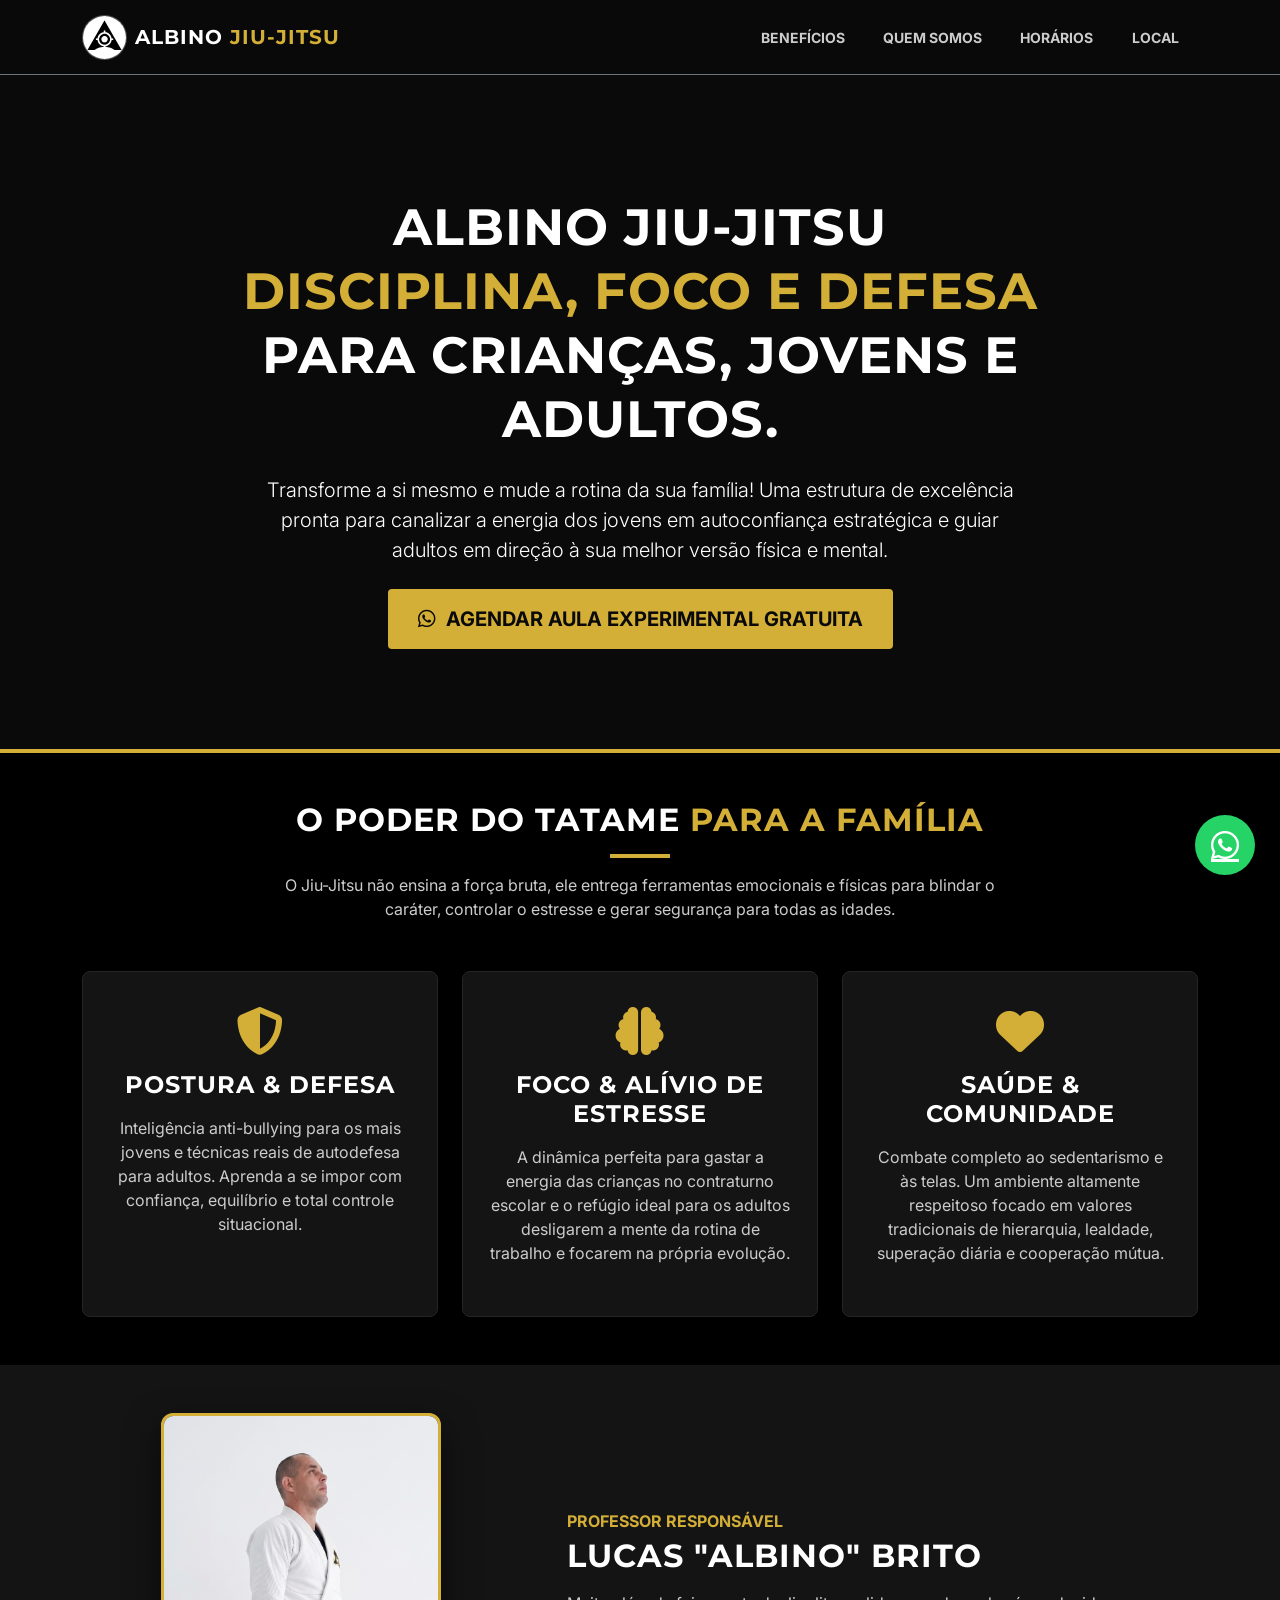
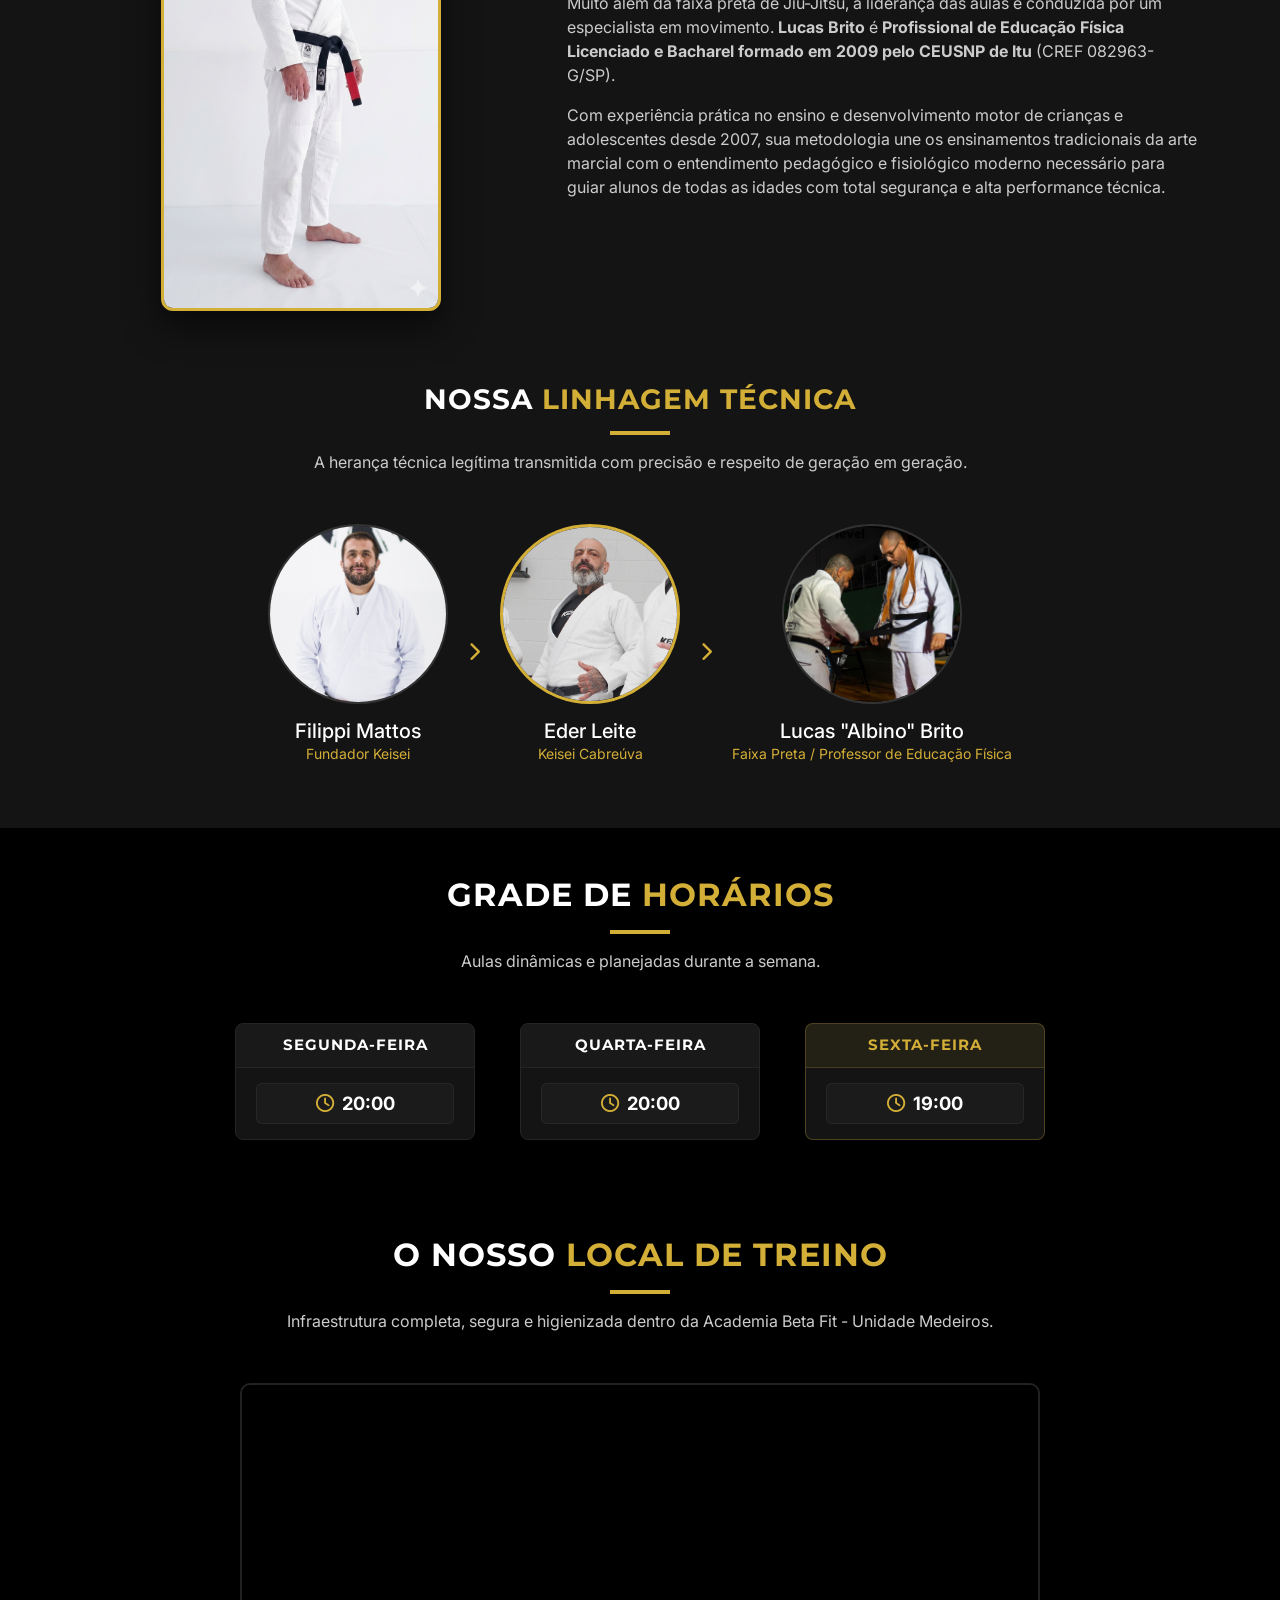
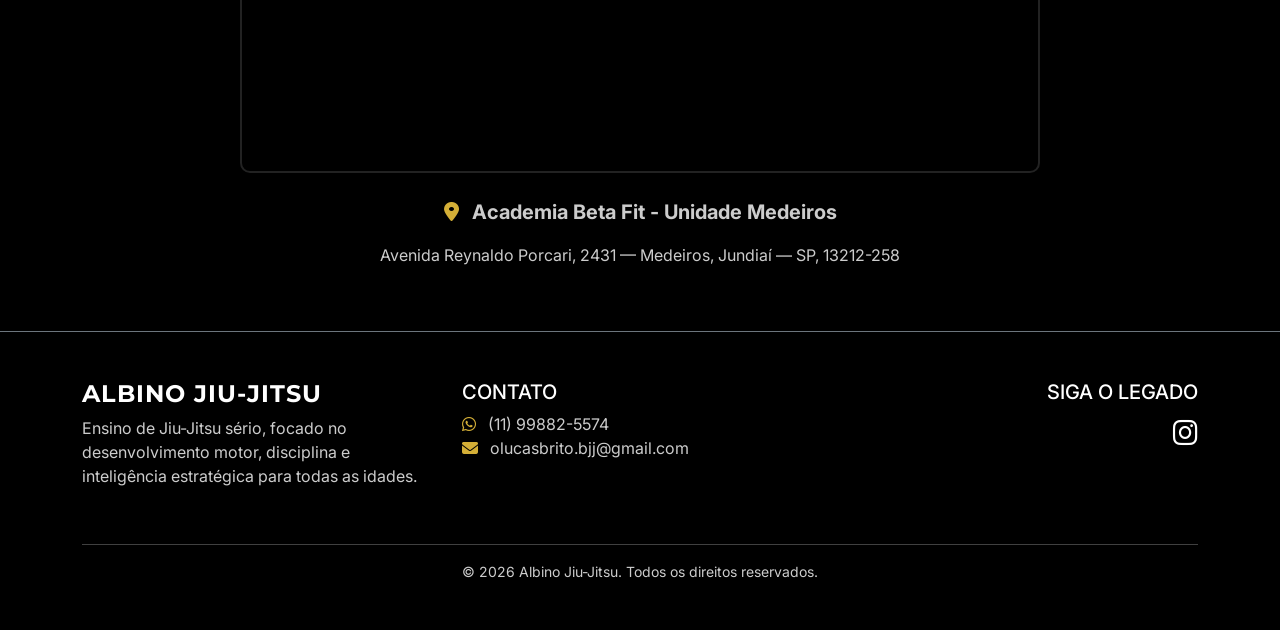
<file: index.html>
<!doctype html>
<html lang="pt-BR">
  <head>
    <meta charset="UTF-8" />
    <meta name="viewport" content="width=device-width, initial-scale=1.0" />
    <title>Albino Jiu-Jitsu | Escola de Jiu-Jitsu</title>
    <link
      href="https://cdn.jsdelivr.net/npm/bootstrap@5.3.2/dist/css/bootstrap.min.css"
      rel="stylesheet"
    />
    <link
      href="https://fonts.googleapis.com/css2?family=Inter:wght@400;500;600;700&family=Montserrat:wght@700;800&display=swap"
      rel="stylesheet"
    />
    <link
      rel="stylesheet"
      href="https://cdnjs.cloudflare.com/ajax/libs/font-awesome/6.4.2/css/all.min.css"
    />
    <link rel="stylesheet" href="style.css" />
    <link rel="icon" type="image/png" href="img/favicon.png" />
  </head>
  <body>
    <nav
      class="navbar navbar-expand-lg navbar-dark bg-black fixed-top border-bottom border-secondary"
    >
      <div class="container">
        <a class="navbar-brand brand-font d-flex align-items-center" href="#">
          <div class="logo-wrapper-round me-2">
            <img src="img/alvo_svg.svg" alt="Albino Logo" />
          </div>
          <span>ALBINO <span class="gold-text">JIU-JITSU</span></span>
        </a>
        <button
          class="navbar-toggler"
          type="button"
          data-bs-toggle="collapse"
          data-bs-target="#navbarNav"
          aria-controls="navbarNav"
          aria-expanded="false"
          aria-label="Toggle navigation"
        >
          <span class="navbar-toggler-icon"></span>
        </button>
        <div class="collapse navbar-collapse" id="navbarNav">
          <ul class="navbar-nav ms-auto text-uppercase fw-bold small">
            <li class="nav-item">
              <a class="nav-link" href="#beneficios">Benefícios</a>
            </li>
            <li class="nav-item">
              <a class="nav-link" href="#quem-somos">Quem Somos</a>
            </li>
            <li class="nav-item">
              <a class="nav-link" href="#horarios">Horários</a>
            </li>
            <!-- Investimento ocultado temporariamente 
            <li class="nav-item">
              <a class="nav-link" href="#investimento">Investimento</a>
            </li>
            -->
            <li class="nav-item">
              <a class="nav-link" href="#localizacao">Local</a>
            </li>
          </ul>
        </div>
      </div>
    </nav>

    <section class="hero d-flex align-items-center">
      <div class="container">
        <div class="row justify-content-center">
          <div class="col-lg-10">
            <h1 class="fw-bold">
              <span class="text-white">ALBINO JIU-JITSU</span><br />
              <span class="gold-text">DISCIPLINA, FOCO E DEFESA</span><br />
              <span class="text-white">PARA CRIANÇAS, JOVENS E ADULTOS</span>.
            </h1>
            <p class="lead mb-4 max-w-text mx-auto">
              Transforme a si mesmo e mude a rotina da sua família! Uma
              estrutura de excelência pronta para canalizar a energia dos jovens
              em autoconfiança estratégica e guiar adultos em direção à sua
              melhor versão física e mental.
            </p>
            <div
              class="d-flex flex-column flex-sm-row justify-content-center gap-3"
            >
              <a
                href="https://wa.me/5511998825574?text=Olá! Quero agendar uma aula experimental de Jiu-Jitsu."
                class="btn btn-gold btn-lg"
                target="_blank"
              >
                <i class="fab fa-whatsapp"></i> AGENDAR AULA EXPERIMENTAL
                GRATUITA
              </a>
            </div>
          </div>
        </div>
      </div>
    </section>

    <section id="beneficios" class="bg-black py-5 scroll-margin">
      <div class="container">
        <div class="section-title">
          <h2>
            O Poder do Tatame <span class="gold-text">Para a Família</span>
          </h2>
          <p class="text-readable-muted text-center max-w-text mx-auto">
            O Jiu-Jitsu não ensina a força bruta, ele entrega ferramentas
            emocionais e físicas para blindar o caráter, controlar o estresse e
            gerar segurança para todas as idades.
          </p>
        </div>
        <div class="row g-4 text-center">
          <div class="col-md-4">
            <div class="lineage-card">
              <i class="fas fa-shield-halved fa-3x mb-3 gold-text"></i>
              <h4 class="mb-3 text-white">Postura & Defesa</h4>
              <p class="text-readable-muted">
                Inteligência anti-bullying para os mais jovens e técnicas reais
                de autodefesa para adultos. Aprenda a se impor com confiança,
                equilíbrio e total controle situacional.
              </p>
            </div>
          </div>
          <div class="col-md-4">
            <div class="lineage-card">
              <i class="fas fa-brain fa-3x mb-3 gold-text"></i>
              <h4 class="mb-3 text-white">Foco & Alívio de Estresse</h4>
              <p class="text-readable-muted">
                A dinâmica perfeita para gastar a energia das crianças no
                contraturno escolar e o refúgio ideal para os adultos desligarem
                a mente da rotina de trabalho e focarem na própria evolução.
              </p>
            </div>
          </div>
          <div class="col-md-4">
            <div class="lineage-card">
              <i class="fas fa-heart fa-3x mb-3 gold-text"></i>
              <h4 class="mb-3 text-white">Saúde & Comunidade</h4>
              <p class="text-readable-muted">
                Combate completo ao sedentarismo e às telas. Um ambiente
                altamente respeitoso focado em valores tradicionais de
                hierarquia, lealdade, superação diária e cooperação mútua.
              </p>
            </div>
          </div>
        </div>
      </div>
    </section>

    <section id="quem-somos" class="lineage-bg py-5 scroll-margin">
      <div class="container">
        <div class="row align-items-center g-5 mb-5">
          <div class="col-lg-5 text-center">
            <div class="profile-img-portrait-wrapper mx-auto">
              <img
                src="img/img_6.png"
                alt="Professor Lucas Albino Brito"
                class="profile-portrait-img"
              />
            </div>
          </div>
          <div class="col-lg-7">
            <span class="gold-text fw-bold text-uppercase tracking-wider"
              >Professor Responsável</span
            >
            <h2 class="text-white mt-1 mb-3 brand-font">
              Lucas "Albino" Brito
            </h2>
            <p class="text-readable-muted">
              Muito além da faixa preta de Jiu-Jitsu, a liderança das aulas é
              conduzida por um especialista em movimento.
              <strong>Lucas Brito</strong> é
              <strong
                >Profissional de Educação Física Licenciado e Bacharel formado
                em 2009 pelo CEUSNP de Itu</strong
              >
              (CREF 082963-G/SP).
            </p>
            <p class="text-readable-muted">
              Com experiência prática no ensino e desenvolvimento motor de
              crianças e adolescentes desde 2007, sua metodologia une os
              ensinamentos tradicionais da arte marcial com o entendimento
              pedagógico e fisiológico moderno necessário para guiar alunos de
              todas as idades com total segurança e alta performance técnica.
            </p>
          </div>
        </div>

        <div class="section-title pt-4">
          <h3>Nossa <span class="gold-text">Linhagem Técnica</span></h3>
          <p class="text-readable-muted">
            A herança técnica legítima transmitida com precisão e respeito de
            geração em geração.
          </p>
        </div>

        <div class="lineage-path">
          <div class="lineage-step text-center">
            <div class="lineage-img-wrapper">
              <img
                src="img/filippi_mattos.jpg"
                alt="Filippi Mattos"
                class="lineage-img"
              />
            </div>
            <h5 class="mb-0 text-white">Filippi Mattos</h5>
            <p class="small gold-text">Fundador Keisei</p>
          </div>
          <div class="lineage-arrow d-none d-md-block">
            <i class="fas fa-chevron-right"></i>
          </div>
          <div class="lineage-arrow d-md-none">
            <i class="fas fa-chevron-down"></i>
          </div>

          <div class="lineage-step text-center">
            <div class="lineage-img-wrapper elite">
              <img
                src="img/eder_leite_2.png"
                alt="Eder Leite"
                class="lineage-img"
              />
            </div>
            <h5 class="mb-0 text-white">Eder Leite</h5>
            <p class="small gold-text">Keisei Cabreúva</p>
          </div>
          <div class="lineage-arrow d-none d-md-block">
            <i class="fas fa-chevron-right"></i>
          </div>
          <div class="lineage-arrow d-md-none">
            <i class="fas fa-chevron-down"></i>
          </div>

          <div class="lineage-step text-center">
            <div class="lineage-img-wrapper">
              <img
                src="img/lucas_brito.jpg"
                alt="Lucas Brito"
                class="lineage-img"
              />
            </div>
            <h5 class="mb-0 text-white">Lucas "Albino" Brito</h5>
            <p class="small gold-text">
              Faixa Preta / Professor de Educação Física
            </p>
          </div>
        </div>
      </div>
    </section>

    <section id="horarios" class="bg-black py-5 scroll-margin">
      <div class="container">
        <div class="section-title">
          <h2>Grade de <span class="gold-text">Horários</span></h2>
          <p class="text-readable-muted">Aulas dinâmicas e planejadas durante a semana.</p>
        </div>
        <div class="row justify-content-center g-4">
          
          <div class="col-sm-6 col-md-4 col-lg-3">
            <div class="schedule-clean-card">
              <div class="schedule-clean-header">SEGUNDA-FEIRA</div>
              <div class="schedule-clean-body">
                <div class="time-block"><i class="far fa-clock gold-text me-1"></i> 20:00</div>
              </div>
            </div>
          </div>
          
          <div class="col-sm-6 col-md-4 col-lg-3">
            <div class="schedule-clean-card">
              <div class="schedule-clean-header">QUARTA-FEIRA</div>
              <div class="schedule-clean-body">
                <div class="time-block"><i class="far fa-clock gold-text me-1"></i> 20:00</div>
              </div>
            </div>
          </div>

          <div class="col-sm-6 col-md-4 col-lg-3">
            <div class="schedule-clean-card highlight-saturday">
              <div class="schedule-clean-header">SEXTA-FEIRA</div>
              <div class="schedule-clean-body">
                <div class="time-block"><i class="far fa-clock gold-text me-1"></i> 19:00</div>
              </div>
            </div>
          </div>

        </div>
      </div>
    </section>

    <!--
    <section id="investimento" class="lineage-bg py-5 scroll-margin">
      <div class="container">
        <div class="section-title">
          <h2>Plano de <span class="gold-text">Investimento</span></h2>
          <p class="text-readable-muted">Valores claros, sem taxas de matrículas abusivas ou surpresas.</p>
        </div>
        <div class="row justify-content-center">
          <div class="col-md-6 col-lg-4">
            <div class="price-box text-center">
              <span class="badge bg-warning text-dark fw-bold mb-3">MENSALIDADE REGULAR</span>
              <h3 class="text-white brand-font mb-2">Treinos Disponíveis</h3>
              <p class="text-readable-muted small">Plano completo integrado de 3x por semana</p>
              <div class="price-value my-4">
                <span class="currency">R$</span>
                <span class="amount">130</span>
                <span class="period">/mês</span>
              </div>
              <ul class="list-unstyled text-start border-top border-secondary pt-3 mb-4 text-readable-muted">
                <li class="mb-2"><i class="fas fa-check gold-text me-2"></i> Sem taxa de matrícula</li>
                <li class="mb-2"><i class="fas fa-check gold-text me-2"></i> Metodologia com Prof. de Ed. Física</li>
                <li class="mb-2"><i class="fas fa-check gold-text me-2"></i> Aulas pedagógicas adaptadas</li>
                <li><i class="fas fa-check gold-text me-2"></i> Suporte direto com o mestre</li>
              </ul>
              <a
                href="https://wa.me/5511995625574?text=Olá! Quero agendar uma aula e saber mais sobre os planos de treino."
                class="btn btn-gold w-100 justify-content-center"
                target="_blank"
              >
                FALAR COM O PROFESSOR
              </a>
            </div>
          </div>
        </div>
      </div>
    </section>
-->
    <section id="localizacao" class="bg-black py-5 scroll-margin">
      <div class="container text-center">
        <div class="section-title">
          <h2>O Nosso <span class="gold-text">Local de Treino</span></h2>
          <p class="text-readable-muted max-w-text mx-auto">
            Infraestrutura completa, segura e higienizada dentro da Academia
            Beta Fit - Unidade Medeiros.
          </p>
        </div>
        <div class="row justify-content-center">
          <div class="col-lg-9">
            <div class="map-container mb-4">
              <iframe
                src="https://www.google.com/maps/embed?pb=!1m18!1m12!1m3!1d325.8947808311252!2d-46.99992765008444!3d-23.17547456174556!2m3!1f0!2f0!3f0!3m2!1i1024!2i768!4f13.1!3m3!1m2!1s0x94cf3b51abaf2d91%3A0x243a5dd1a65c889!2sAcademia%20Beta%20Fit%20-%20Unidade%20Medeiros!5e1!3m2!1spt-BR!2sbr!4v1782347840197!5m2!1spt-BR!2sbr"
                width="100%"
                height="380"
                style="border: 0; border-radius: 8px"
                allowfullscreen=""
                loading="lazy"
                referrerpolicy="no-referrer-when-downgrade"
              ></iframe>
            </div>
            <p class="text-readable-muted fw-bold fs-5 mt-3">
              <i class="fas fa-map-marker-alt gold-text me-2"></i> Academia
              Beta Fit - Unidade Medeiros
            </p>
            <p class="text-readable-muted max-w-text mx-auto">
              Avenida Reynaldo Porcari, 2431 — Medeiros, Jundiaí — SP, 13212-258
            </p>
          </div>
        </div>
      </div>
    </section>

    <footer class="py-5 bg-black border-top border-secondary">
      <div class="container text-center text-md-start">
        <div class="row">
          <div class="col-md-4 mb-4">
            <h4 class="brand-font text-white">ALBINO JIU-JITSU</h4>
            <p class="text-readable-muted">
              Ensino de Jiu-Jitsu sério, focado no desenvolvimento motor,
              disciplina e inteligência estratégica para todas as idades.
            </p>
          </div>
          <div class="col-md-4 mb-4">
            <h5 class="text-white">CONTATO</h5>
            <p class="text-readable-muted">
              <i class="fab fa-whatsapp gold-text me-2"></i> (11) 99882-5574<br />
              <i class="fas fa-envelope gold-text me-2"></i>
              olucasbrito.bjj@gmail.com
            </p>
          </div>
          <div class="col-md-4 mb-4 text-md-end">
            <h5 class="text-white">SIGA O LEGADO</h5>
            <div class="fs-3">
              <a
                href="https://www.instagram.com/albino.jiujitsu/"
                class="text-white"
                target="_blank"
              >
                <i class="fab fa-instagram"></i>
              </a>
            </div>
          </div>
        </div>
        <hr class="bg-secondary" />
        <p class="text-center text-readable-muted small mb-0">
          © 2026 Albino Jiu-Jitsu. Todos os direitos reservados.
        </p>
      </div>
    </footer>

    <a href="https://wa.me/5511998825574" class="whatsapp-fab" target="_blank">
      <i class="fab fa-whatsapp"></i>
    </a>

    <script src="https://cdn.jsdelivr.net/npm/bootstrap@5.3.2/dist/js/bootstrap.bundle.min.js"></script>
    <script src="script.js"></script>
  </body>
</html>
</file>
<file: style.css>
/* --- Variáveis & Reset --- */
:root {
    --keisei-black: #0a0a0a;
    --keisei-gold: #d4af37;
    --keisei-gold-hover: #b8962e;
    --keisei-white: #ffffff;
    --keisei-gray: #141414;
    --readable-gray: #cccccc;
    --nav-height: 75px;
}

body {
    font-family: 'Inter', sans-serif;
    background-color: var(--keisei-black);
    color: var(--keisei-white);
    overflow-x: hidden;
}

h1, h2, h3, h4, .brand-font {
    font-family: 'Montserrat', sans-serif;
    font-weight: 700;
    text-transform: uppercase;
    letter-spacing: 1px;
}

.gold-text {
    color: var(--keisei-gold);
}

.text-readable-muted {
    color: var(--readable-gray) !important;
}

.max-w-text {
    max-width: 750px;
}

.scroll-margin {
    scroll-margin-top: var(--nav-height);
}

/* --- Menu de Navegação --- */
.navbar {
    min-height: var(--nav-height);
    background-color: rgba(10, 10, 10, 0.95) !important;
    backdrop-filter: blur(10px);
}

.navbar-nav .nav-link {
    color: var(--readable-gray);
    transition: color 0.3s ease;
    padding: 0.5rem 1.2rem !important;
}

.navbar-nav .nav-link:hover {
    color: var(--keisei-gold);
}

/* --- Componentes --- */
.btn-gold {
    background-color: var(--keisei-gold);
    color: var(--keisei-black);
    font-weight: 700;
    padding: 15px 30px;
    border-radius: 4px;
    border: none;
    transition: all 0.3s ease;
    text-transform: uppercase;
    display: inline-flex;
    align-items: center;
    gap: 10px;
    text-decoration: none;
}

.btn-gold:hover {
    background-color: var(--keisei-gold-hover);
    transform: translateY(-2px);
    color: var(--keisei-black);
    box-shadow: 0 10px 20px rgba(212, 175, 55, 0.2);
}

.logo-wrapper-round {
    width: 45px;
    height: 45px;
    background-color: rgba(255, 255, 255, 0.1); 
    border-radius: 50%;
    display: flex;
    align-items: center;
    justify-content: center;
    overflow: hidden;
    border: 1px solid rgba(255, 255, 255, 0.2);
    flex-shrink: 0; 
}

.logo-wrapper-round img {
    max-width: 100%;
    max-height: 100%;
    object-fit: contain;
}

/* --- Hero Section --- */
.hero {
    padding: calc(var(--nav-height) + 120px) 0 100px;
    background-color: var(--keisei-black); 
    text-align: center;
    border-bottom: 4px solid var(--keisei-gold);
}

.hero h1 {
    font-size: clamp(1.8rem, 5.5vw, 3.2rem);
    margin-bottom: 24px;
    line-height: 1.25;
}

/* --- Lineage & Cards --- */
.lineage-bg {
    background-color: var(--keisei-gray);
}

.lineage-card {
    background: var(--keisei-gray);
    border: 1px solid #252525;
    padding: 35px 25px;
    border-radius: 8px;
    height: 100%;
    transition: border 0.3s ease, transform 0.3s ease;
}

.lineage-card:hover {
    border-color: var(--keisei-gold);
    transform: translateY(-3px);
}

/* --- Perfil do Professor Retrato (9:16) --- */
.profile-img-portrait-wrapper {
    width: 100%;
    max-width: 280px;
    aspect-ratio: 9 / 16; 
    border-radius: 12px; 
    overflow: hidden;
    border: 3px solid var(--keisei-gold);
    box-shadow: 0 15px 35px rgba(0, 0, 0, 0.6);
    margin: 0 auto;
}

.profile-portrait-img {
    width: 100%;
    height: 100%;
    object-fit: cover;
    object-position: center center;
}

/* --- Caminho de Linhagem --- */
.lineage-path {
    display: flex;
    align-items: center;
    justify-content: center;
    margin-top: 40px;
    flex-wrap: wrap;
    gap: 20px;
}

.lineage-img-wrapper {
    width: 180px;
    height: 180px;
    border-radius: 50%;
    margin: 0 auto 15px;
    overflow: hidden;
    border: 2px solid #333;
}

.lineage-img-wrapper.elite {
    border: 3px solid var(--keisei-gold);
}

.lineage-img {
    width: 100%;
    height: 100%;
    object-fit: cover;
}

.lineage-arrow {
    color: var(--keisei-gold);
    font-size: 1.2rem;
}

/* --- Grade de Horários Compacta e Achatada --- */
.schedule-clean-card {
    background: var(--keisei-gray);
    border: 1px solid #252525;
    border-radius: 8px;
    overflow: hidden;
    height: 100%; 
    display: flex;
    flex-direction: column;
    max-width: 240px; /* Estreita os blocos horizontais */
    margin: 0 auto;
}

.schedule-clean-header {
    background: rgba(255, 255, 255, 0.02);
    color: var(--keisei-white);
    font-family: 'Montserrat', sans-serif;
    font-weight: 700;
    text-align: center;
    padding: 10px; /* Reduzido o padding vertical */
    border-bottom: 1px solid #252525;
    letter-spacing: 1px;
    font-size: 0.95rem;
}

.schedule-clean-body {
    padding: 15px 20px; /* Achatado o miolo */
    display: flex;
    flex-direction: column;
    justify-content: center;
    align-items: center;
    gap: 10px; 
    flex-grow: 1;
}

.time-block {
    font-size: 1.15rem;
    font-weight: 700;
    color: var(--keisei-white);
    background: rgba(255, 255, 255, 0.03);
    padding: 6px 15px; /* Caixas mais compactas */
    border-radius: 6px;
    border: 1px solid rgba(255, 255, 255, 0.05);
    width: 100%;
    text-align: center;
}

.schedule-clean-card.highlight-saturday {
    border-color: rgba(212, 175, 55, 0.3);
}

.schedule-clean-card.highlight-saturday .schedule-clean-header {
    background: rgba(212, 175, 55, 0.08);
    color: var(--keisei-gold);
    border-bottom-color: rgba(212, 175, 55, 0.2);
}

/* --- Caixa de Preço --- */
.price-box {
    background: var(--keisei-gray);
    border: 2px solid var(--keisei-gold);
    border-radius: 12px;
    padding: 40px 30px;
    box-shadow: 0 15px 35px rgba(0,0,0,0.6);
}

.price-value .currency {
    font-size: 1.5rem;
    font-weight: 700;
    color: var(--keisei-gold);
    vertical-align: super;
}

.price-value .amount {
    font-size: 4rem;
    font-weight: 800;
    font-family: 'Montserrat', sans-serif;
    color: var(--keisei-white);
}

.price-value .period {
    font-size: 1rem;
    color: var(--readable-gray);
}

/* --- Mapa Centralizado --- */
.map-container {
    border: 2px solid #222;
    border-radius: 10px;
    overflow: hidden;
    max-width: 800px;
    margin: 0 auto;
    box-shadow: 0 10px 30px rgba(0,0,0,0.5);
}

.section-title {
    margin-bottom: 50px;
    text-align: center;
}

.section-title h2::after, .section-title h3::after {
    content: '';
    display: block;
    width: 60px;
    height: 4px;
    background: var(--keisei-gold);
    margin: 15px auto;
}

.btn-outline-light {
    border: 2px solid var(--keisei-white);
    font-weight: 700;
    padding: 15px 30px;
    border-radius: 4px;
}

/* --- WhatsApp FAB --- */
.whatsapp-fab {
    position: fixed;
    bottom: 25px;
    right: 25px;
    background-color: #25d366;
    color: white;
    width: 60px;
    height: 60px;
    border-radius: 50%;
    display: flex;
    align-items: center;
    justify-content: center;
    font-size: 32px;
    box-shadow: 0 4px 15px rgba(0,0,0,0.4);
    z-index: 1000;
    transition: transform 0.3s ease;
}

.whatsapp-fab:hover {
    transform: scale(1.1);
    color: white;
}

@media (max-width: 768px) {
    .lineage-path { flex-direction: column; }
    .navbar-collapse {
        background: var(--keisei-black);
        padding: 15px;
        margin-top: 10px;
        border-radius: 8px;
        border: 1px solid #222;
    }
}
</file>
